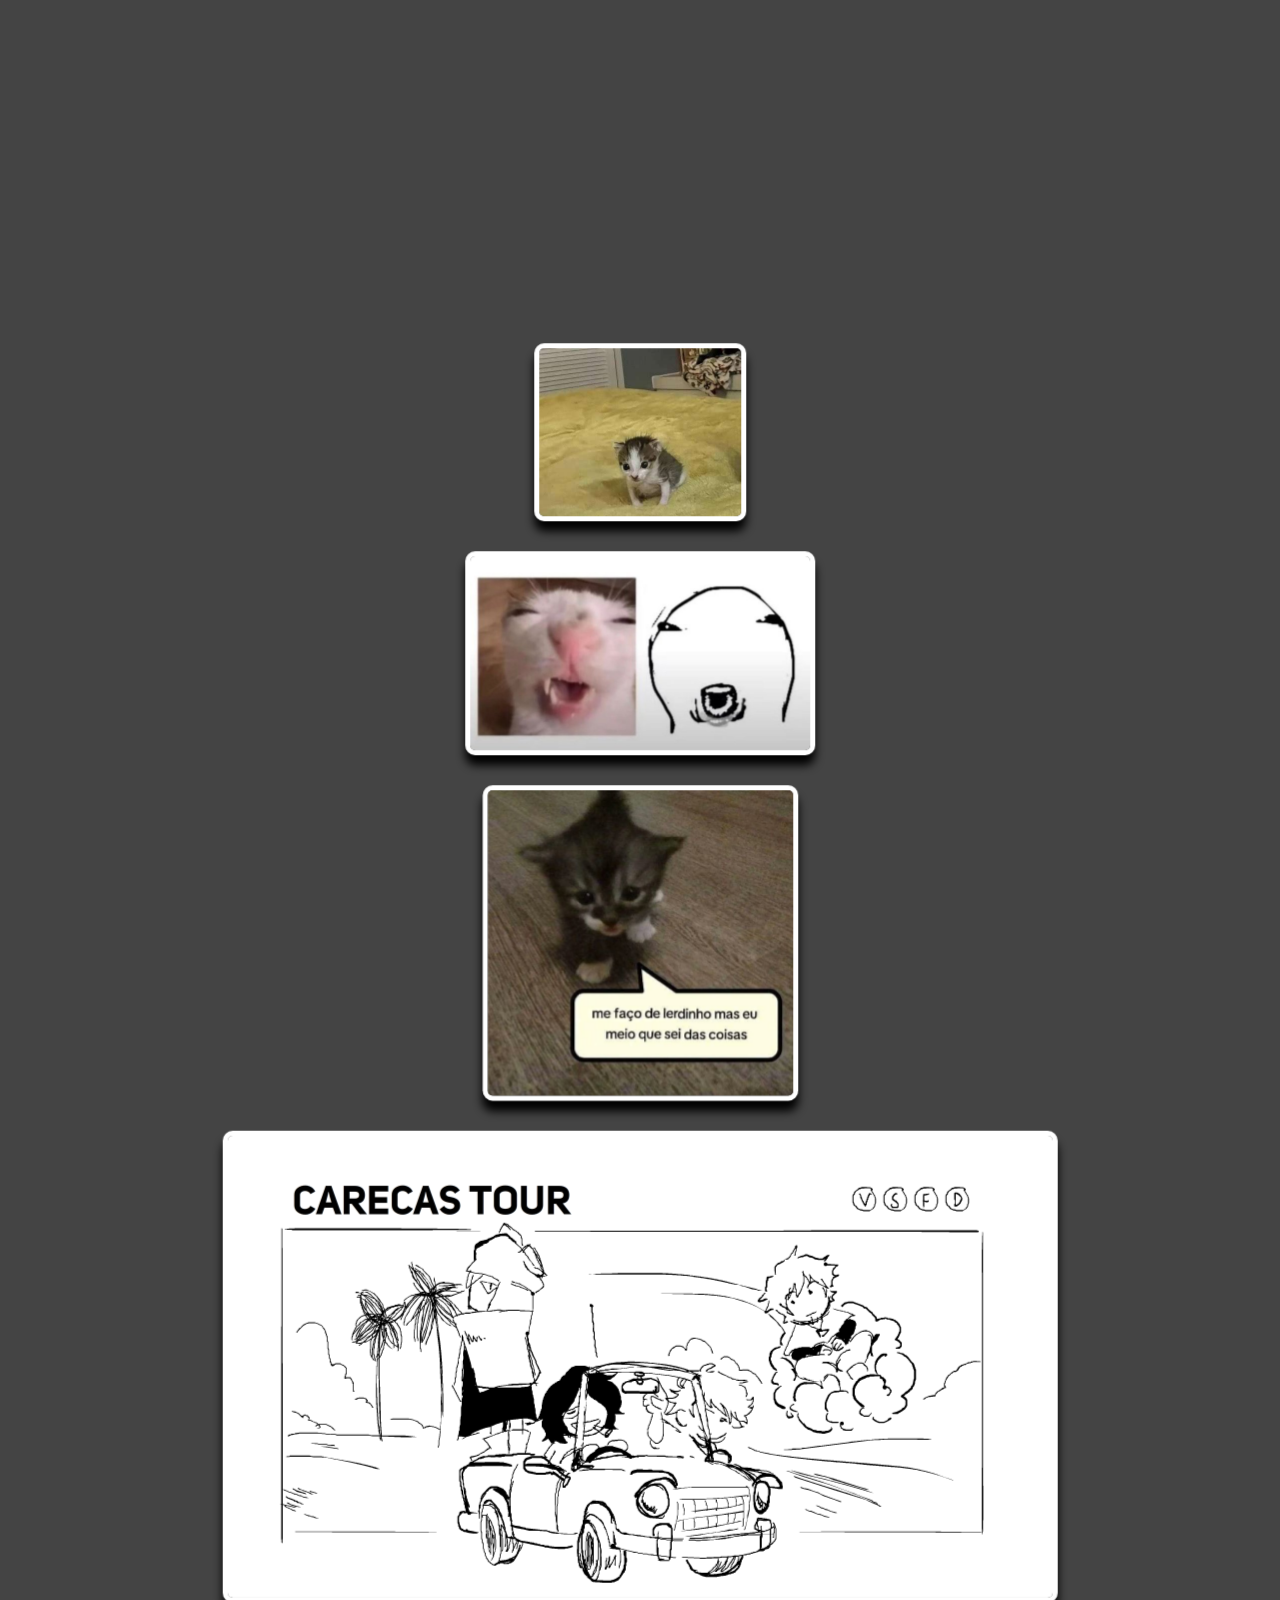
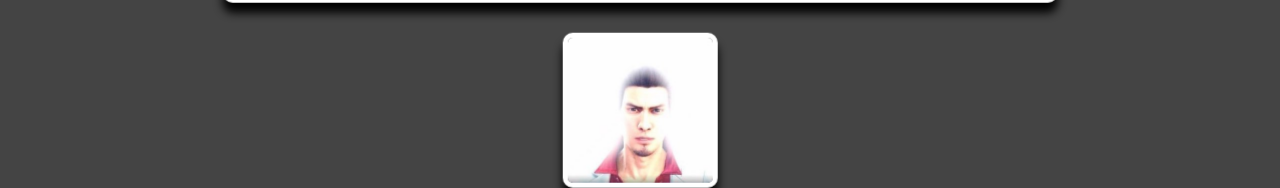
<file: pipopipo/index.html>
<!DOCTYPE html>
<html lang="pt-br">
<head>
    <meta charset="UTF-8">
    <meta http-equiv="X-UA-Compatible" content="IE=edge">
    <meta name="viewport" content="width=device-width, initial-scale=1.0">
    <title>Document</title>
    <link rel="stylesheet" href="style.css">
    <script src="scripts.js" defer></script>
</head>
<body>
    <div id="placeholder"></div>
</body>
</html>
</file>
<file: pipopipo/style.css>
body{
    background: #444;
}
#placeholder{
    display: flex;
    flex-direction: column;
    flex-wrap: nowrap;
    height: 100vw;
    transform: scale(0.5);
}
img{
    align-self: center;
    border: 10px solid white;
    padding: 0px;
    margin: 30px;
    border-radius: 20px;
    box-shadow: 0px 20px 20px black;
    transition: 0.5s all ease-in-out;
}
img:hover{
    transform: scale(2);
    transition: 0.5s all ease-in-out;
}
</file>
